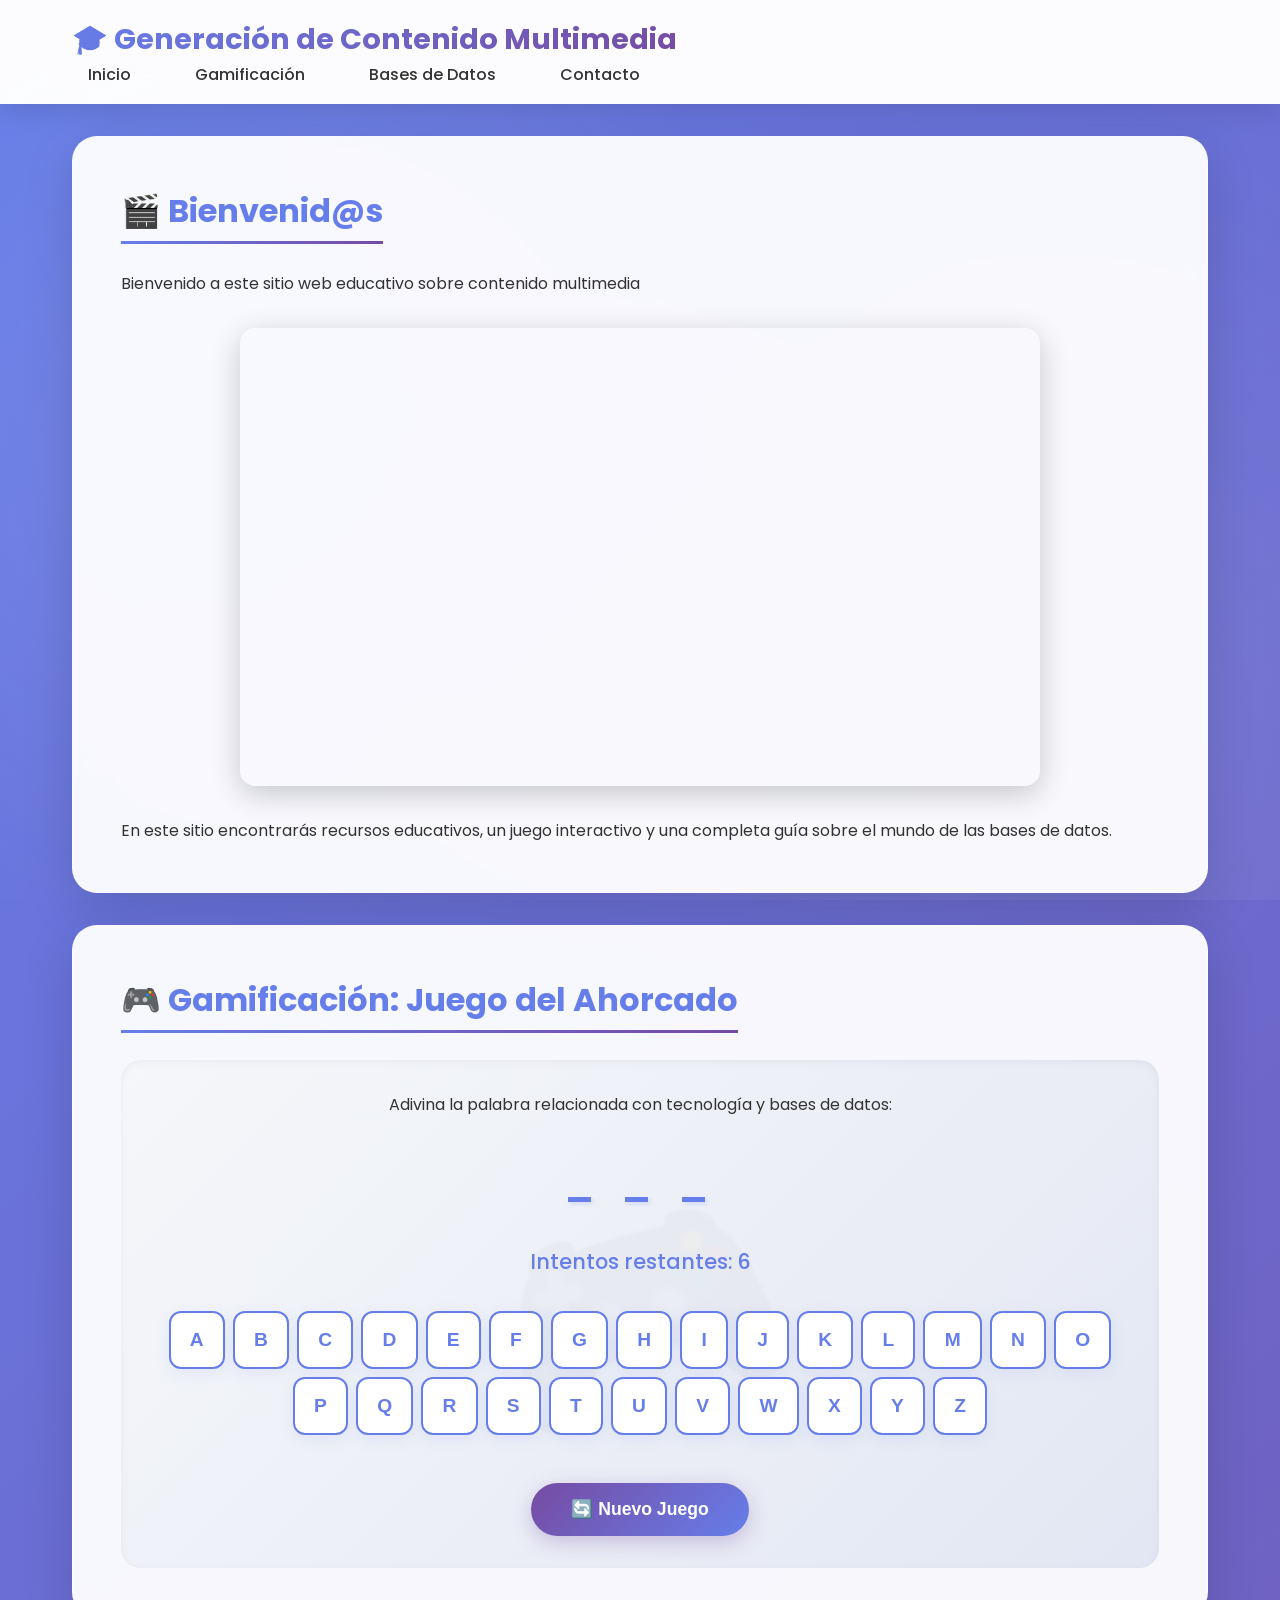
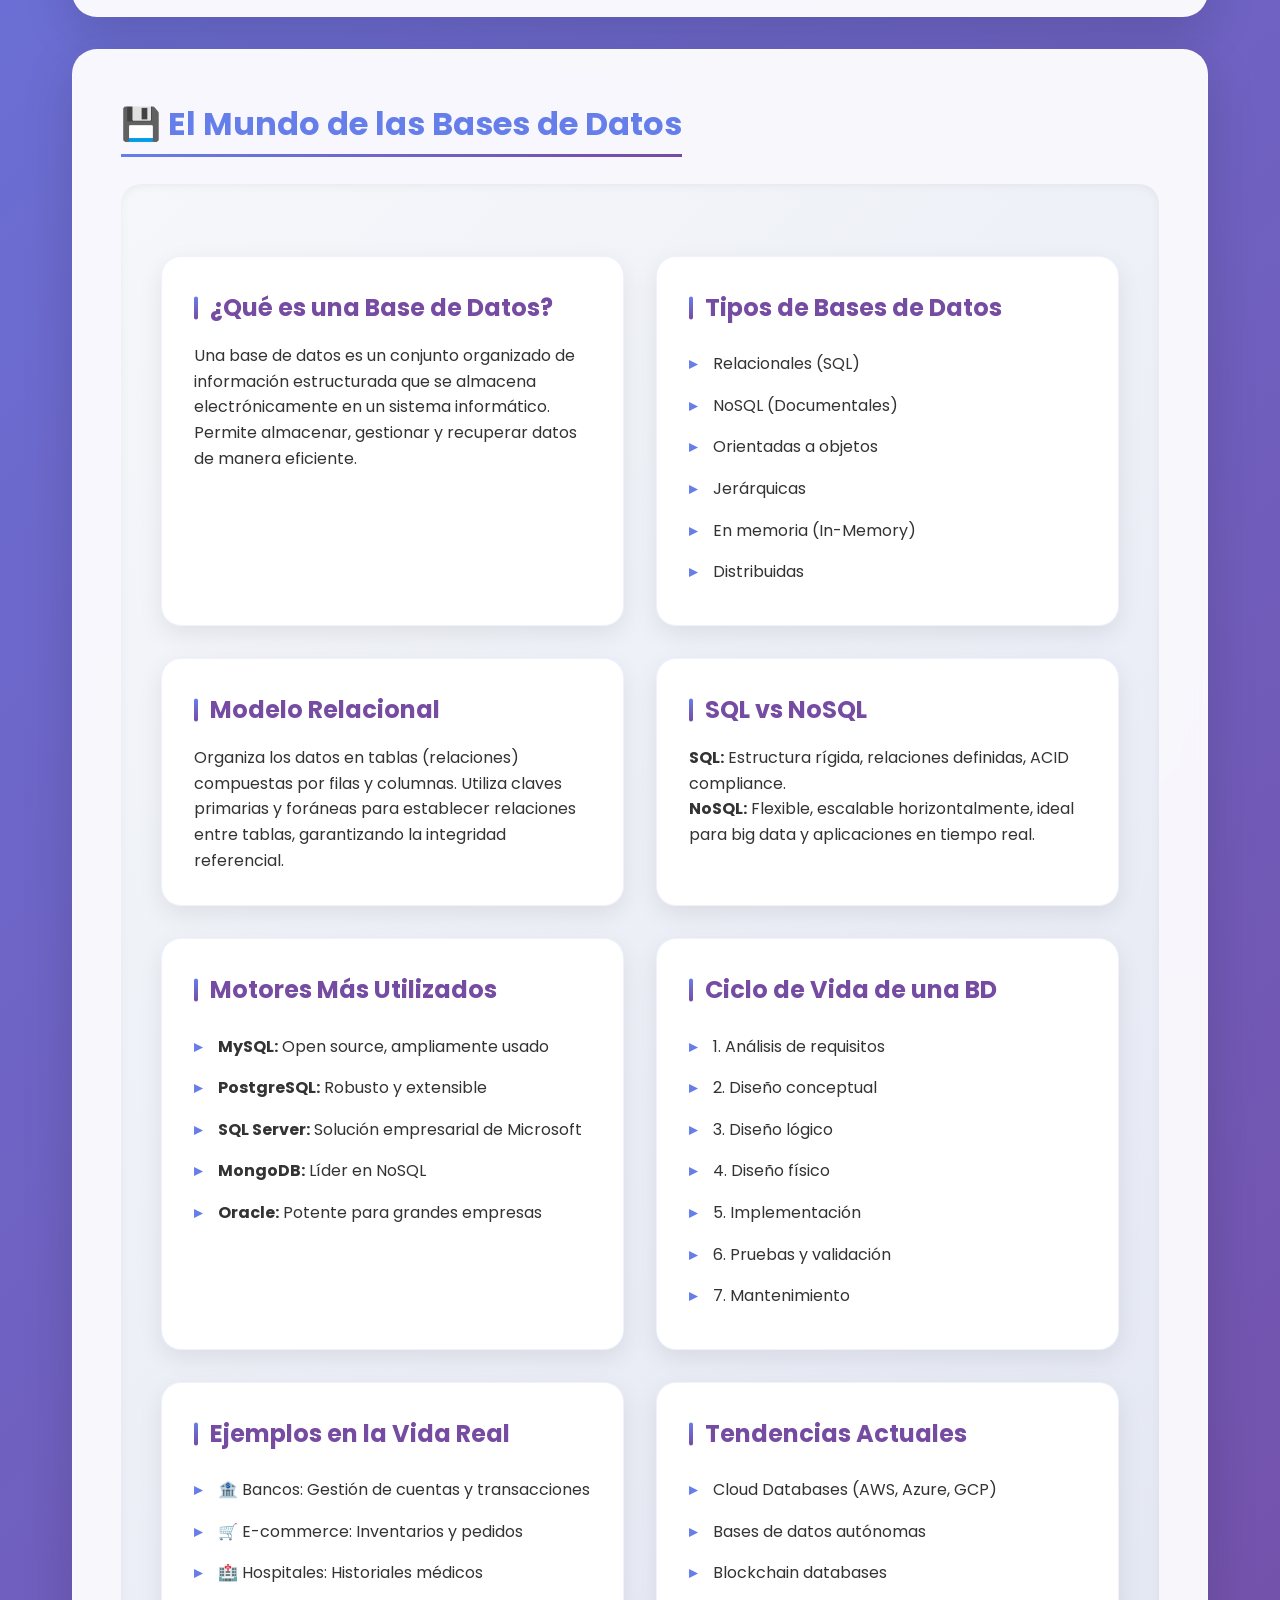
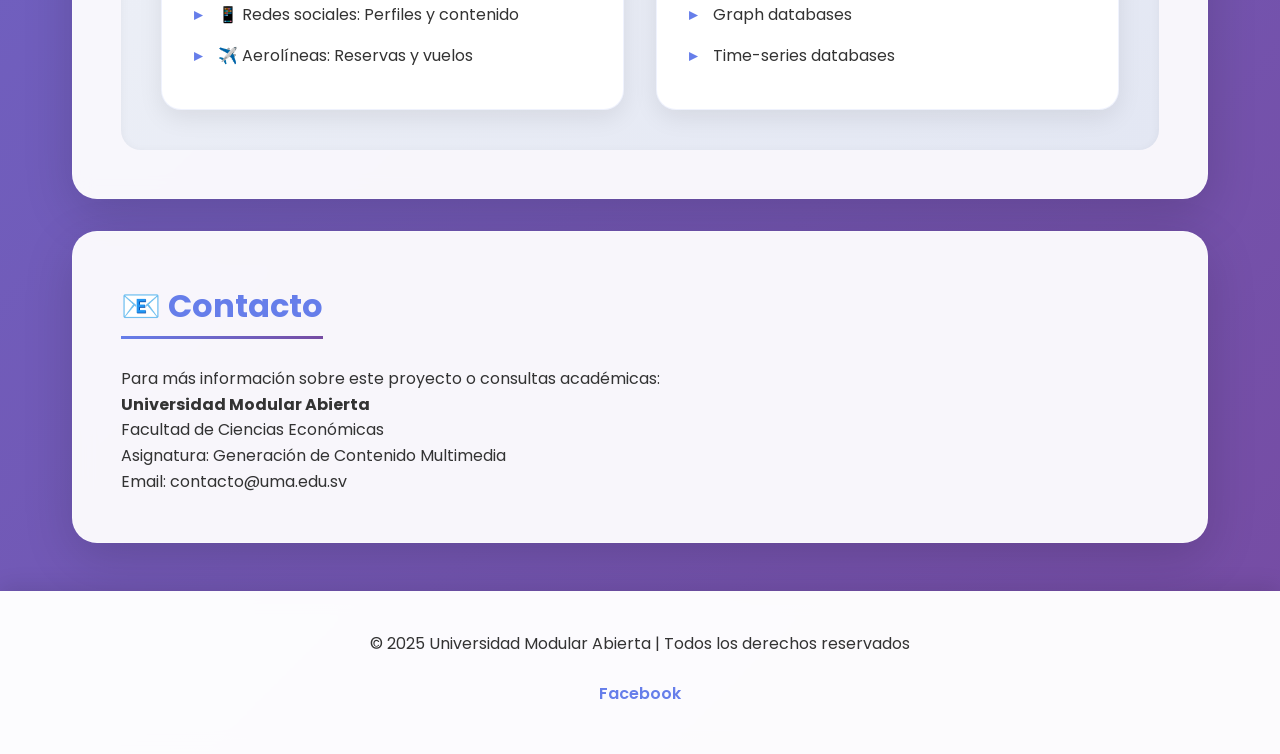
<file: index.html>
<!DOCTYPE html>
<html lang="es">
<head>
    <meta charset="UTF-8">
    <meta name="viewport" content="width=device-width, initial-scale=1.0">
    <title>Contenido Multimedia - Examen Parcial</title>
    <link href="https://fonts.googleapis.com/css2?family=Poppins:wght@300;400;600;700&display=swap" rel="stylesheet">
    <link rel="stylesheet" href="styles.css">
</head>
<body>
    <!-- Header con navegación -->
    <header>
        <div class="header-content">
            <h1>🎓 Generación de Contenido Multimedia</h1>
            <nav>
                <ul>
                    <li><a href="#inicio">Inicio</a></li>
                    <li><a href="#gamificacion">Gamificación</a></li>
                    <li><a href="#bases-datos">Bases de Datos</a></li>
                    <li><a href="#contacto">Contacto</a></li>
                </ul>
            </nav>
        </div>
    </header>

    <!-- Contenido principal -->
    <main>
        <!-- Sección de Bienvenida -->
        <section id="inicio">
            <h2>🎬 Bienvenid@s</h2>
            <article>
                <p>Bienvenido a este sitio web educativo sobre contenido multimedia</p>
                <figure>
                    <iframe src="https://www.youtube.com/embed/qz0aGYrrlhU" 
                            allow="accelerometer; autoplay; clipboard-write; encrypted-media; gyroscope; picture-in-picture" 
                            allowfullscreen>
                    </iframe>
                </figure>
                <p style="margin-top: 1rem;">En este sitio encontrarás recursos educativos, un juego interactivo y una completa guía sobre el mundo de las bases de datos.</p>
            </article>
        </section>

        <!-- Sección de Gamificación -->
        <section id="gamificacion">
            <h2>🎮 Gamificación: Juego del Ahorcado</h2>
            <article class="game-container">
                <p>Adivina la palabra relacionada con tecnología y bases de datos:</p>
                <div id="word-display"></div>
                <div id="game-status"></div>
                <div id="letters-container"></div>
                <button class="reset-btn" onclick="resetGame()">🔄 Nuevo Juego</button>
            </article>
        </section>

        <!-- Sección de Infografía -->
        <section id="bases-datos">
            <h2>💾 El Mundo de las Bases de Datos</h2>
            <article class="infographic-container">
                <div class="db-grid">
                    <div class="db-card">
                        <h3>¿Qué es una Base de Datos?</h3>
                        <p>Una base de datos es un conjunto organizado de información estructurada que se almacena electrónicamente en un sistema informático. Permite almacenar, gestionar y recuperar datos de manera eficiente.</p>
                    </div>

                    <div class="db-card">
                        <h3>Tipos de Bases de Datos</h3>
                        <ul>
                            <li>Relacionales (SQL)</li>
                            <li>NoSQL (Documentales)</li>
                            <li>Orientadas a objetos</li>
                            <li>Jerárquicas</li>
                            <li>En memoria (In-Memory)</li>
                            <li>Distribuidas</li>
                        </ul>
                    </div>

                    <div class="db-card">
                        <h3>Modelo Relacional</h3>
                        <p>Organiza los datos en tablas (relaciones) compuestas por filas y columnas. Utiliza claves primarias y foráneas para establecer relaciones entre tablas, garantizando la integridad referencial.</p>
                    </div>

                    <div class="db-card">
                        <h3>SQL vs NoSQL</h3>
                        <p><strong>SQL:</strong> Estructura rígida, relaciones definidas, ACID compliance.</p>
                        <p><strong>NoSQL:</strong> Flexible, escalable horizontalmente, ideal para big data y aplicaciones en tiempo real.</p>
                    </div>

                    <div class="db-card">
                        <h3>Motores Más Utilizados</h3>
                        <ul>
                            <li><strong>MySQL:</strong> Open source, ampliamente usado</li>
                            <li><strong>PostgreSQL:</strong> Robusto y extensible</li>
                            <li><strong>SQL Server:</strong> Solución empresarial de Microsoft</li>
                            <li><strong>MongoDB:</strong> Líder en NoSQL</li>
                            <li><strong>Oracle:</strong> Potente para grandes empresas</li>
                        </ul>
                    </div>

                    <div class="db-card">
                        <h3>Ciclo de Vida de una BD</h3>
                        <ul>
                            <li>1. Análisis de requisitos</li>
                            <li>2. Diseño conceptual</li>
                            <li>3. Diseño lógico</li>
                            <li>4. Diseño físico</li>
                            <li>5. Implementación</li>
                            <li>6. Pruebas y validación</li>
                            <li>7. Mantenimiento</li>
                        </ul>
                    </div>

                    <div class="db-card">
                        <h3>Ejemplos en la Vida Real</h3>
                        <ul>
                            <li>🏦 Bancos: Gestión de cuentas y transacciones</li>
                            <li>🛒 E-commerce: Inventarios y pedidos</li>
                            <li>🏥 Hospitales: Historiales médicos</li>
                            <li>📱 Redes sociales: Perfiles y contenido</li>
                            <li>✈️ Aerolíneas: Reservas y vuelos</li>
                        </ul>
                    </div>

                    <div class="db-card">
                        <h3>Tendencias Actuales</h3>
                        <ul>
                            <li>Cloud Databases (AWS, Azure, GCP)</li>
                            <li>Bases de datos autónomas</li>
                            <li>Blockchain databases</li>
                            <li>Graph databases</li>
                            <li>Time-series databases</li>
                        </ul>
                    </div>
                </div>
            </article>
        </section>

        <!-- Sección de Contacto -->
        <section id="contacto">
            <h2>📧 Contacto</h2>
            <article>
                <p>Para más información sobre este proyecto o consultas académicas:</p>
                <p><strong>Universidad Modular Abierta</strong></p>
                <p>Facultad de Ciencias Económicas</p>
                <p>Asignatura: Generación de Contenido Multimedia</p>
                <p>Email: contacto@uma.edu.sv</p>
            </article>
        </section>
    </main>

    <!-- Footer -->
    <footer>
        <p>&copy; 2025 Universidad Modular Abierta | Todos los derechos reservados</p>
        <div class="social-links">
            <a href="#">Facebook</a>
        </div>
    </footer>

    <!-- JavaScript para el juego del ahorcado -->
    <script src="script.js"></script>
</body>
</html>
</file>
<file: styles.css>
* {
    margin: 0;
    padding: 0;
    box-sizing: border-box;
}

body {
    font-family: 'Poppins', sans-serif;
    line-height: 1.6;
    color: #333;
    background: linear-gradient(135deg, #667eea 0%, #764ba2 100%);
    min-height: 100vh;
    position: relative;
}

body::before {
    content: '';
    position: fixed;
    top: 0;
    left: 0;
    width: 100%;
    height: 100%;
    background: 
        radial-gradient(circle at 20% 50%, rgba(255, 255, 255, 0.1) 0%, transparent 50%),
        radial-gradient(circle at 80% 80%, rgba(255, 255, 255, 0.1) 0%, transparent 50%);
    pointer-events: none;
    z-index: 0;
}

/* Header Styles */
header {
    background: rgba(255, 255, 255, 0.98);
    backdrop-filter: blur(10px);
    box-shadow: 0 4px 30px rgba(0, 0, 0, 0.15);
    position: sticky;
    top: 0;
    z-index: 1000;
    animation: slideDown 0.5s ease-out;
}

@keyframes slideDown {
    from {
        transform: translateY(-100%);
        opacity: 0;
    }
    to {
        transform: translateY(0);
        opacity: 1;
    }
}

.header-content {
    max-width: 1200px;
    margin: 0 auto;
    padding: 1rem 2rem;
    display: flex;
    justify-content: space-between;
    align-items: center;
    flex-wrap: wrap;
}

h1 {
    color: #667eea;
    font-size: 1.8rem;
    font-weight: 700;
    background: linear-gradient(135deg, #667eea 0%, #764ba2 100%);
    -webkit-background-clip: text;
    -webkit-text-fill-color: transparent;
    background-clip: text;
}

/* Navigation Styles */
nav ul {
    display: flex;
    list-style: none;
    gap: 2rem;
}

nav a {
    text-decoration: none;
    color: #333;
    font-weight: 500;
    transition: all 0.3s ease;
    padding: 0.5rem 1rem;
    border-radius: 8px;
}

nav a:hover {
    background: #667eea;
    color: white;
    transform: translateY(-2px);
    box-shadow: 0 4px 12px rgba(102, 126, 234, 0.3);
}

/* Main Content */
main {
    max-width: 1200px;
    margin: 2rem auto;
    padding: 0 2rem;
    position: relative;
    z-index: 1;
}

section {
    background: rgba(255, 255, 255, 0.95);
    backdrop-filter: blur(10px);
    margin: 2rem 0;
    padding: 3rem;
    border-radius: 25px;
    box-shadow: 0 15px 50px rgba(0, 0, 0, 0.15);
    transition: all 0.4s ease;
    border: 1px solid rgba(255, 255, 255, 0.3);
    animation: fadeInUp 0.6s ease-out backwards;
}

section:nth-child(1) { animation-delay: 0.1s; }
section:nth-child(2) { animation-delay: 0.2s; }
section:nth-child(3) { animation-delay: 0.3s; }
section:nth-child(4) { animation-delay: 0.4s; }

@keyframes fadeInUp {
    from {
        opacity: 0;
        transform: translateY(30px);
    }
    to {
        opacity: 1;
        transform: translateY(0);
    }
}

section:hover {
    transform: translateY(-8px);
    box-shadow: 0 20px 60px rgba(102, 126, 234, 0.25);
}

section h2 {
    color: #667eea;
    margin-bottom: 1.5rem;
    font-size: 2rem;
    border-bottom: 3px solid transparent;
    background: linear-gradient(to right, #667eea, #764ba2) left bottom no-repeat;
    background-size: 100% 3px;
    padding-bottom: 0.5rem;
    position: relative;
    display: inline-block;
}

section h2::after {
    content: '';
    position: absolute;
    bottom: -3px;
    left: 0;
    width: 0;
    height: 3px;
    background: linear-gradient(to right, #764ba2, #667eea);
    transition: width 0.4s ease;
}

section:hover h2::after {
    width: 100%;
}

/* Welcome Section */
#inicio figure {
    width: 100%;
    max-width: 800px;
    margin: 2rem auto;
    border-radius: 15px;
    overflow: hidden;
    box-shadow: 0 8px 30px rgba(0, 0, 0, 0.2);
}

video, iframe {
    width: 100%;
    height: 450px;
    border: none;
    border-radius: 15px;
}

/* Game Section */
.game-container {
    text-align: center;
    padding: 2rem;
    background: linear-gradient(135deg, #f5f7fa 0%, #e3e7f3 100%);
    border-radius: 20px;
    box-shadow: inset 0 2px 10px rgba(0, 0, 0, 0.05);
    position: relative;
    overflow: hidden;
}

.game-container::before {
    content: '🎮';
    position: absolute;
    font-size: 15rem;
    opacity: 0.03;
    top: 50%;
    left: 50%;
    transform: translate(-50%, -50%) rotate(-15deg);
    pointer-events: none;
}

.game-container > * {
    position: relative;
    z-index: 1;
}

#word-display {
    font-size: 2.5rem;
    letter-spacing: 0.5rem;
    margin: 2rem 0;
    color: #667eea;
    font-weight: 600;
    text-shadow: 2px 2px 4px rgba(102, 126, 234, 0.2);
    animation: pulse 2s ease-in-out infinite;
}

@keyframes pulse {
    0%, 100% { transform: scale(1); }
    50% { transform: scale(1.02); }
}

#letters-container {
    display: flex;
    flex-wrap: wrap;
    justify-content: center;
    gap: 0.5rem;
    margin: 2rem 0;
}

.letter-btn {
    padding: 1rem 1.2rem;
    font-size: 1.2rem;
    border: 2px solid #667eea;
    background: white;
    color: #667eea;
    border-radius: 12px;
    cursor: pointer;
    transition: all 0.3s ease;
    font-weight: 600;
    box-shadow: 0 4px 15px rgba(102, 126, 234, 0.1);
}

.letter-btn:hover:not(:disabled) {
    background: linear-gradient(135deg, #667eea 0%, #764ba2 100%);
    color: white;
    transform: translateY(-3px) scale(1.05);
    box-shadow: 0 8px 25px rgba(102, 126, 234, 0.3);
    border-color: transparent;
}

.letter-btn:active:not(:disabled) {
    transform: translateY(-1px) scale(1.02);
}

.letter-btn:disabled {
    opacity: 0.3;
    cursor: not-allowed;
}

#game-status {
    font-size: 1.3rem;
    margin: 1rem 0;
    min-height: 30px;
    font-weight: 500;
}

.reset-btn {
    padding: 1rem 2.5rem;
    font-size: 1.1rem;
    background: linear-gradient(135deg, #764ba2 0%, #667eea 100%);
    color: white;
    border: none;
    border-radius: 50px;
    cursor: pointer;
    transition: all 0.3s ease;
    font-weight: 600;
    margin-top: 1rem;
    box-shadow: 0 6px 20px rgba(118, 75, 162, 0.3);
    position: relative;
    overflow: hidden;
}

.reset-btn::before {
    content: '';
    position: absolute;
    top: 0;
    left: -100%;
    width: 100%;
    height: 100%;
    background: linear-gradient(90deg, transparent, rgba(255, 255, 255, 0.3), transparent);
    transition: left 0.5s;
}

.reset-btn:hover::before {
    left: 100%;
}

.reset-btn:hover {
    transform: scale(1.05) translateY(-2px);
    box-shadow: 0 10px 30px rgba(102, 126, 234, 0.4);
}

/* Infographic Section */
.infographic-container {
    background: linear-gradient(135deg, #f5f7fa 0%, #e3e7f3 100%);
    padding: 2.5rem;
    border-radius: 20px;
    box-shadow: inset 0 2px 10px rgba(0, 0, 0, 0.05);
}

.db-grid {
    display: grid;
    grid-template-columns: repeat(auto-fit, minmax(300px, 1fr));
    gap: 2rem;
    margin-top: 2rem;
}

.db-card {
    background: white;
    padding: 2rem;
    border-radius: 20px;
    box-shadow: 0 8px 25px rgba(0, 0, 0, 0.08);
    transition: all 0.4s cubic-bezier(0.175, 0.885, 0.32, 1.275);
    border: 1px solid rgba(102, 126, 234, 0.1);
    position: relative;
    overflow: hidden;
}

.db-card::before {
    content: '';
    position: absolute;
    top: 0;
    left: 0;
    width: 100%;
    height: 4px;
    background: linear-gradient(to right, #667eea, #764ba2);
    transform: scaleX(0);
    transform-origin: left;
    transition: transform 0.4s ease;
}

.db-card:hover::before {
    transform: scaleX(1);
}

.db-card:hover {
    transform: translateY(-12px) scale(1.02);
    box-shadow: 0 15px 40px rgba(102, 126, 234, 0.25);
    border-color: rgba(102, 126, 234, 0.3);
}

.db-card h3 {
    color: #764ba2;
    margin-bottom: 1rem;
    font-size: 1.5rem;
    position: relative;
    padding-left: 1rem;
}

.db-card h3::before {
    content: '';
    position: absolute;
    left: 0;
    top: 50%;
    transform: translateY(-50%);
    width: 4px;
    height: 60%;
    background: linear-gradient(to bottom, #667eea, #764ba2);
    border-radius: 2px;
}

.db-card ul {
    list-style: none;
    padding-left: 0;
}

.db-card li {
    padding: 0.5rem 0;
    padding-left: 1.5rem;
    position: relative;
}

.db-card li:before {
    content: "▸";
    position: absolute;
    left: 0;
    color: #667eea;
    font-weight: bold;
}

/* Footer */
footer {
    background: rgba(255, 255, 255, 0.98);
    backdrop-filter: blur(10px);
    color: #333;
    text-align: center;
    padding: 2.5rem;
    margin-top: 3rem;
    position: relative;
    z-index: 1;
    box-shadow: 0 -5px 20px rgba(0, 0, 0, 0.1);
}

.social-links {
    margin-top: 1rem;
    display: flex;
    justify-content: center;
    gap: 2rem;
}

.social-links a {
    color: #667eea;
    text-decoration: none;
    font-weight: 600;
    transition: all 0.3s ease;
    padding: 0.5rem 1rem;
    border-radius: 8px;
    position: relative;
}

.social-links a::before {
    content: '';
    position: absolute;
    bottom: 0;
    left: 50%;
    transform: translateX(-50%) scaleX(0);
    width: 80%;
    height: 2px;
    background: linear-gradient(to right, #667eea, #764ba2);
    transition: transform 0.3s ease;
}

.social-links a:hover::before {
    transform: translateX(-50%) scaleX(1);
}

.social-links a:hover {
    color: #764ba2;
    transform: translateY(-2px);
}

/* Responsive Design */
@media (max-width: 480px) {
    .header-content {
        flex-direction: column;
        text-align: center;
    }

    h1 {
        font-size: 1.5rem;
        margin-bottom: 1rem;
    }

    nav ul {
        flex-direction: column;
        gap: 0.5rem;
    }

    section {
        padding: 1.5rem;
    }

    section h2 {
        font-size: 1.5rem;
    }

    #word-display {
        font-size: 1.8rem;
        letter-spacing: 0.3rem;
    }

    .letter-btn {
        padding: 0.8rem 1rem;
        font-size: 1rem;
    }

    video, iframe {
        height: 250px;
    }
}
</file>
